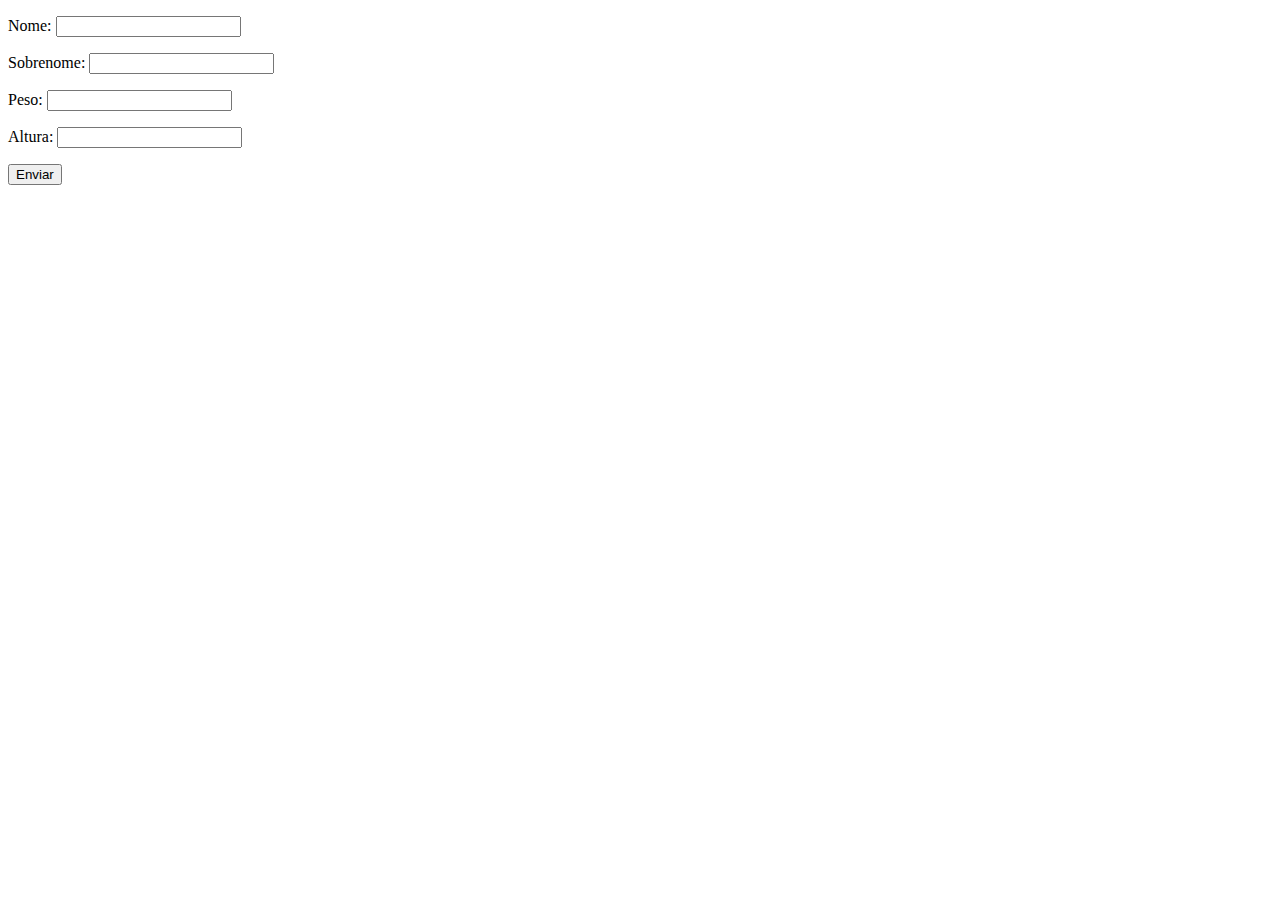
<file: Aula/Exe1/index.html>
<!DOCTYPE html>
<html lang="tb-BR">
<head>
    <meta charset="UTF-8">
    <title>Exercicio</title>
</head>
<body>
    <form class="form" action="" method="get">      
        <p>Nome: <input type="text" class="nome"></p>
        <p>Sobrenome: <input type="text" class="sobrenome"></p>
        <p>Peso: <input type="text" class="peso"></p>
        <p>Altura: <input type="text" class="altura"></p>
        <button>Enviar</button>

    </form>

    <div class="resultado">
        
    </div>
 

    <script src="js/script.js"></script>
</body>
</html>
</file>
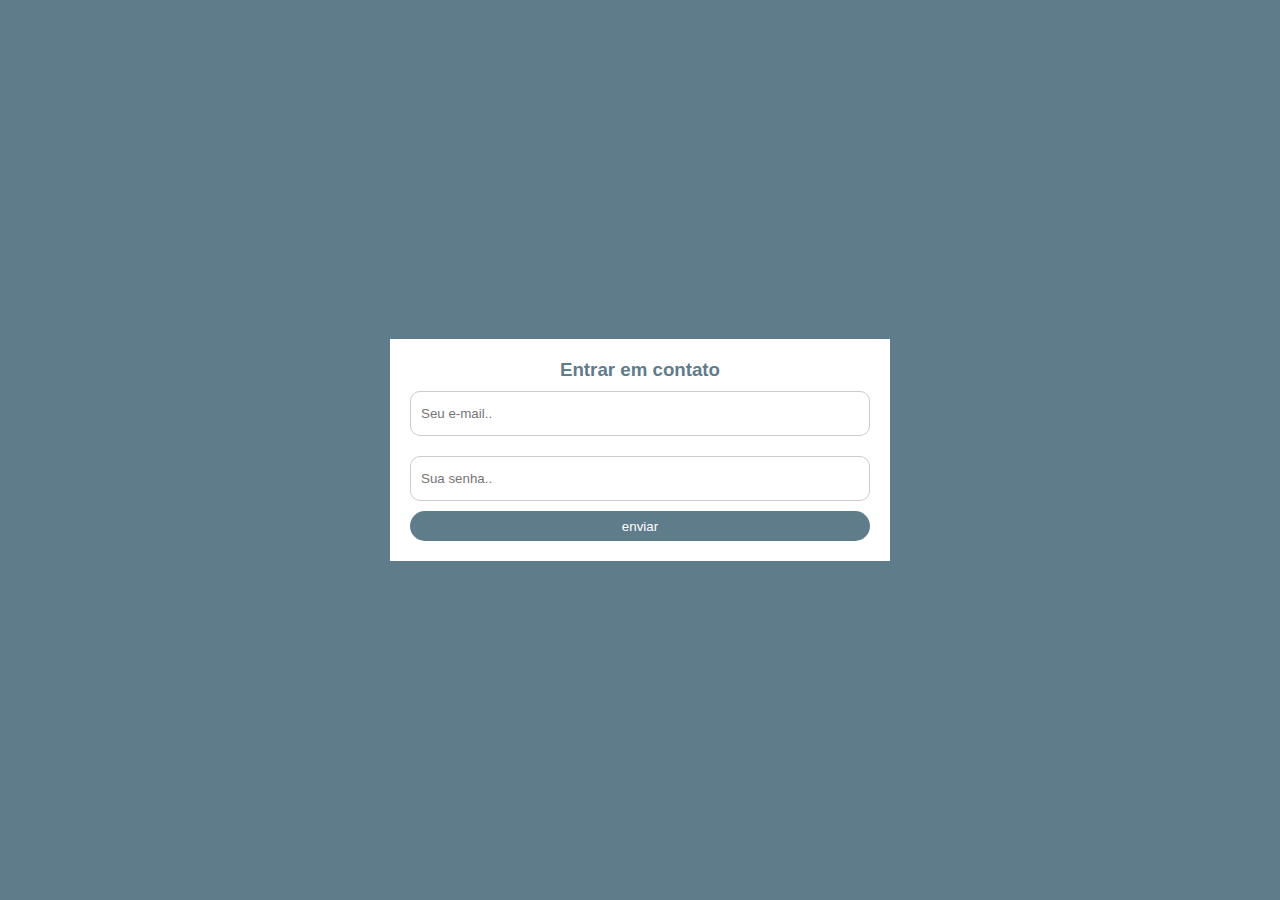
<file: Aula/Exe2/index.html>
<!DOCTYPE html>
<html lang="pt-BR">
<head>
    <meta charset="UTF-8">
    <title>Contato</title>

</head>
<style>
    *{margin:0;padding:0; box-sizing: border-box;}
    body{
        background-color: #5f7c8a;
    }
    form{
        background-color: white;
        max-width: 500px;
        width: 70%;
        padding: 20px;
        position: absolute ;
        left: 50%;
        top: 50%;
        transform:  translate(-50%, -50%);
    }
    form h3{
        text-align: center;
        color: #5f7c8a;
        font-family: 'Lucida Sans', 'Lucida Sans Regular', 'Lucida Grande', 'Lucida Sans Unicode', Geneva, Verdana, sans-serif;
    }

    form input[type=text],
    form input[type=password]{
        width: 100%;
        height: 45px;
        border: 1px solid #ccc;
        padding-left: 10px;
        margin: 10px 0;
        border-radius: 10px;
    }

    form input[type=submit]{
        width: 100%;
        height: 30px;
        cursor: pointer;
        background: #5f7c8a;
        color:white;
        border: 0;
        border-radius: 15px;
        transition: 1s;
    }

    form input[type=submit]:hover{
        background-color: #4a5f6a;
    }
    form input[type=text]:focus{
        outline: 0;
    }
    form input[type=password]:focus{
        outline: 0;
    }





</style>
<body>
    <form>
        <h3>Entrar em contato</h3>
        <input id="email" type="text" name="email" placeholder="Seu e-mail.."/>
        <input id="password" type="password" name="senha" placeholder="Sua senha.."/>
        <input type="submit" name="acao" value="enviar"/>
    </form>
    <script>
        var email = document.getElementById('email');
        var password = document.getElementById('password');

        email.addEventListener('focus',()=>{
            email.style.borderColor = "#4a5f6a";
        });
        email.addEventListener('blur',()=>{
            email.style.borderColor = "#ccc";
        });

        password.addEventListener('focus',()=>{
            password.style.borderColor = "#4a5f6a";
        });
        password.addEventListener('blur',()=>{
            password.style.borderColor = "#ccc";
        });

    </script>
</body>
</html>
</file>
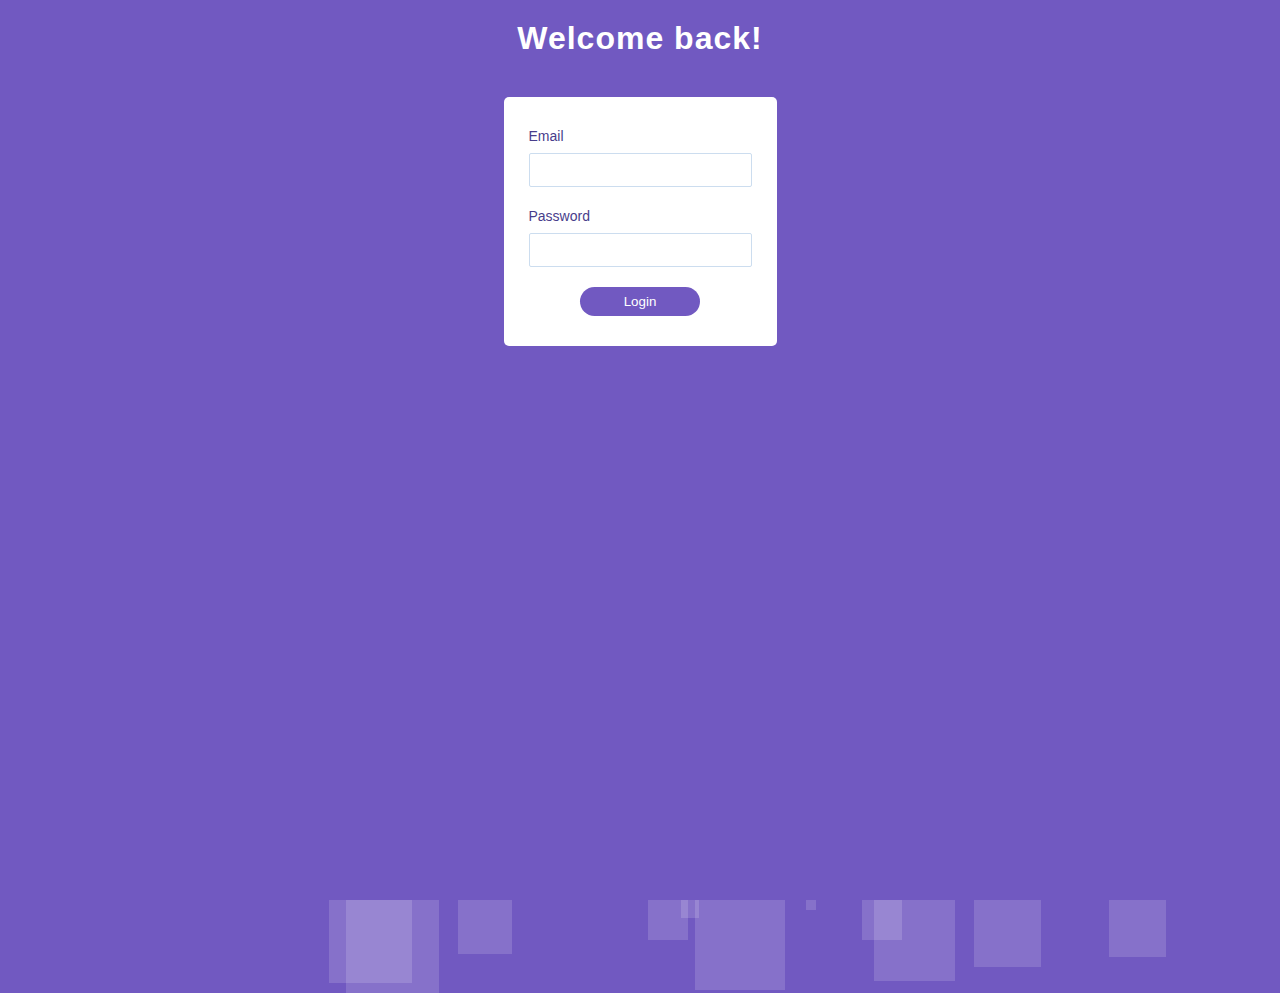
<file: Aula/exe3/desafios/07/index.html>
<!DOCTYPE html>
<html lang="en">
  <head>
    <meta charset="UTF-8" />
    <meta name="viewport" content="width=device-width, initial-scale=1.0" />
    <meta http-equiv="X-UA-Compatible" content="ie=edge" />
    <title>Login</title>
    <link rel="stylesheet" href="style.css" />
  </head>
  <body>
    <section class="form-section">
      <h1>Welcome back!</h1>

      <div class="form-wrapper">
        <form action="">
          <div class="input-block">
            <label for="login-email">Email</label>
            <input type="email" id="login-email" />
          </div>
          <div class="input-block">
            <label for="login-password">Password</label>
            <input type="password" id="login-password" />
          </div>
          <button type="submit" class="btn-login">Login</button>
        </form>
      </div>
    </section>

    <ul class="squares">
    </ul>

    <script src="script.js"></script>
  </body>
</html>
</file>
<file: Aula/exe3/desafios/07/style.css>
* {
  box-sizing: border-box;
  margin: 0;
  padding: 0;
}

html,
body {
  height: 100vh;
}

body {
  background-color: #7159c1;
  font-family: Roboto, Arial, sans-serif;
  overflow-x: hidden;
  overflow-y: hidden;
}

section {
  display: flex;
  flex-direction: column;
  justify-content: center;
  align-items: center;
}

h1 {
  font-size: 32px;
  letter-spacing: 1px;
  margin: 20px 0;
  color: white;
}

form {
  margin: 20px 0;
  background-color: white;
  padding: 30px 25px;
  border-radius: 5px;
  
}

form .input-block {
  margin-bottom: 20px;
}

form .input-block label {
  font-size: 14px;
  color: darkslateblue;
}

form .input-block input {
  width: 100%;
  display: block;
  margin-top: 8px;
  padding: 7px;
  font-size: 16px;
  color: #7159c1;
  border-radius: 2px;
  border: 1px solid #ccddef;
  outline-color: #7159c1;
}

form .btn-login {
  display: block;
  min-width: 120px;
  border: none;
  background-color: #7159c1;
  color: white;
  border-radius: 25px;
  margin: auto;
  padding: 7px;
}
form{
  overflow: hidden;
  animation: fade 0.2s;
}
  
/*Adicionando ação no input dentro do form com tempo de 1 seg*/
form .input-block:nth-child(1) {
  animation-name: move;
  animation-duration: 500ms;
  animation-delay: 150ms;
}
form .input-block:nth-child(2) {
  animation-name: move;
  animation-duration: 500ms;
  animation-delay: 300ms;
  animation-fill-mode: backwards; /*Faz com que o input inicie com o "transform:  translateX(-35%) anterior"*/
}

form .btn-login{
  animation-name: move;
  animation-duration: 500ms;
  animation-delay: 300ms;
  animation-fill-mode: backwards; 
}


/*Ação*/
@keyframes move {

  from {
    opacity: 0;
    transform:  translateX(-35%); /*vai iniciar a caixa um pouco para a direita*/
  }
  to {
    opacity: 1;
    transform:  translateX(0%);   /*e vai deixala no lugar correto*/
  }

}

  /*Ação*/
  @keyframes fade {

    from {
      opacity: 0;
      transform:  scale(0.9);
    }
    to {
      opacity: 1;
      transform:  scale(1);
    }
  
  }


  /*Quando clicar no botão sumir */
.form-hide {
  animation: down 500ms forwards;
  animation-timing-function: cubic-bezier(0.6, -0.28, 0.735, 0.045); 
}


@keyframes down {
  from{
    transform: translateY(0);
  }to{
    transform: translateY(100vh);
  }
}

form.validate-error {
  animation: nono 500ms, fade paused  ;
}

/* FORM NO NO */
@keyframes nono {
  0%{
    transform: translateX(0%);
  }
  35%{
    transform: translateX(-15%);
  }
  70%{
    transform: translateX(15%);
  }
  100%{
    transform: translateX(0%);
  }
}





.squares li {
  width: 40px;
  height: 40px;
  background-color: rgba(255, 255, 255, 0.15);
  display: block;
  position: absolute;
  bottom: -40px;
  animation: up 4s infinite;
  animation-direction: alternate;
}


@keyframes up {
  from{
    opacity: 0;
    transform: translateY(0);
  }
  50%{
    opacity: 1;
  }
  to{
    opacity: 0;
    transform: translateY(-800px) rotate(950deg);
  }
}
</file>
